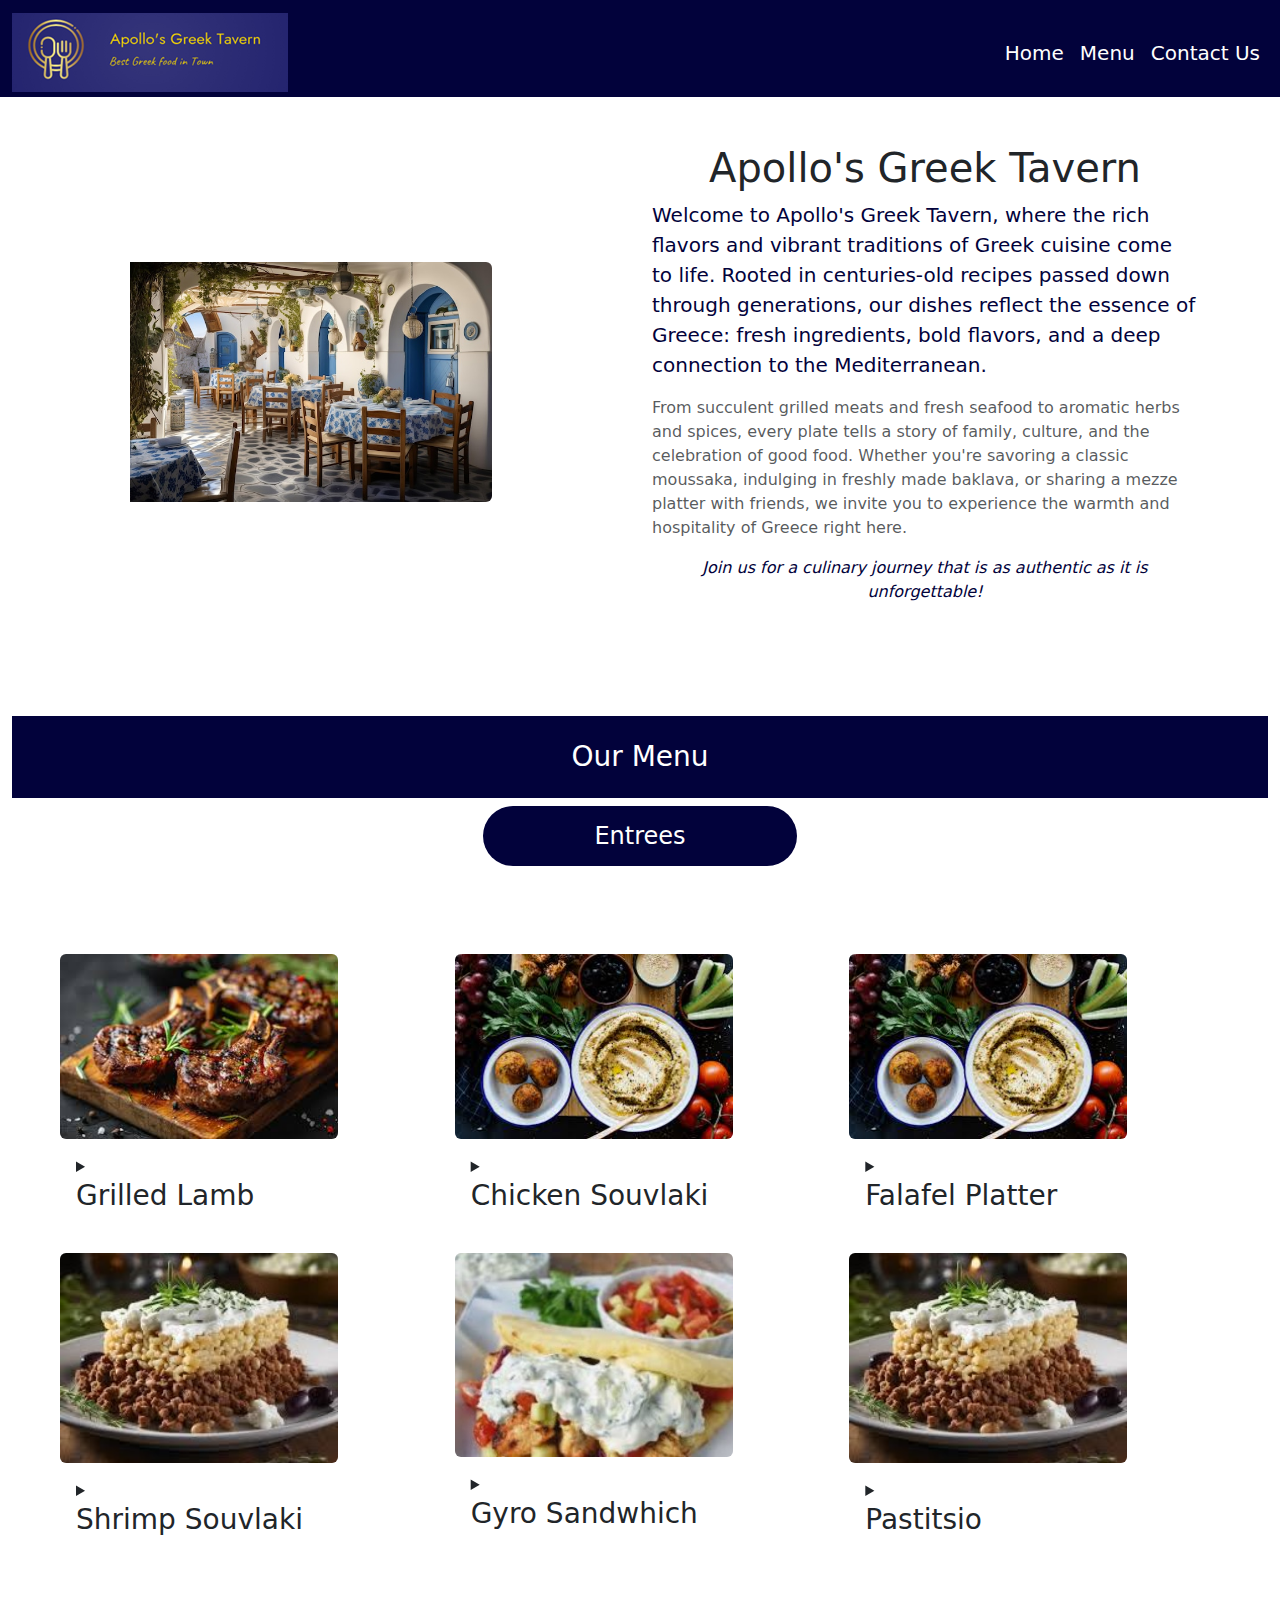
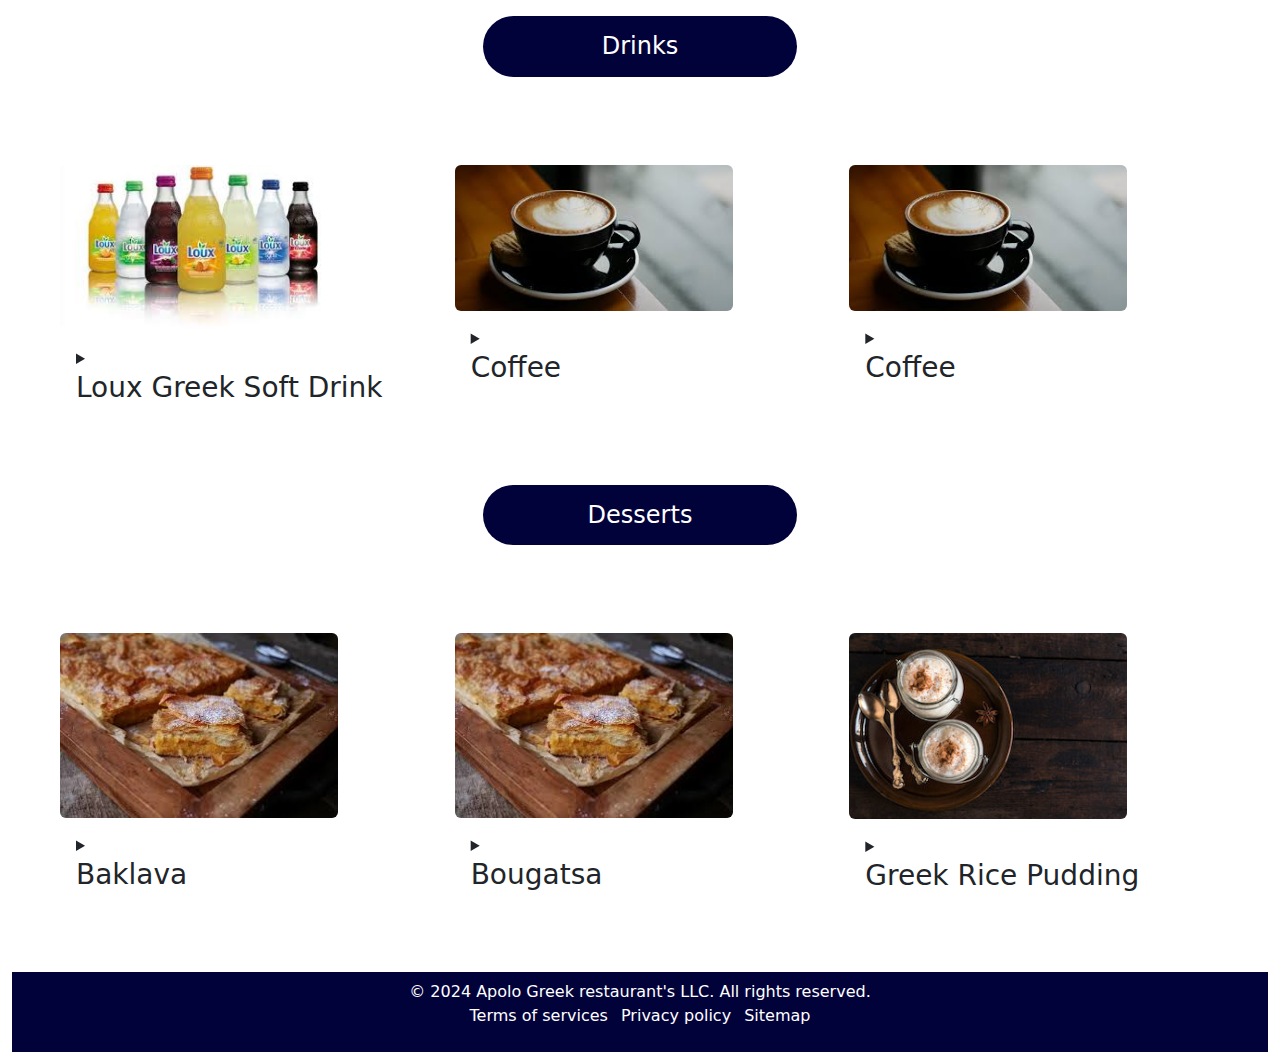
<file: index.html>
<!DOCTYPE html>
<html lang="en">

<head>
    <meta charset="UTF-8">
    <meta name="viewport" content="width=device-width, initial-scale=1.0">

    <title>Apollo Greek Restaurant </title>
    <!-- links for bootstrap -->
    
    <link href="https://cdn.jsdelivr.net/npm/bootstrap@5.3.3/dist/css/bootstrap.min.css" rel="stylesheet"
        integrity="sha384-QWTKZyjpPEjISv5WaRU9OFeRpok6YctnYmDr5pNlyT2bRjXh0JMhjY6hW+ALEwIH" crossorigin="anonymous">

    <link rel="stylesheet" href="./assets/css/style.css">

    <script src="https://cdn.jsdelivr.net/npm/bootstrap@5.3.3/dist/js/bootstrap.bundle.min.js"
        integrity="sha384-YvpcrYf0tY3lHB60NNkmXc5s9fDVZLESaAA55NDzOxhy9GkcIdslK1eN7N6jIeHz"
        crossorigin="anonymous"></script>

</head>

<body>
    <header class >
        <!-- Logo picture -->
        <nav class="navbar navbar-expand-lg fixed-top pb-0 bg-secondary">
            <div class="container-fluid">
                <a class="navbar-brand" href="#">
                    <img src="./assets/images/logo5.png" class="bg-secondary img-fluid" alt="logo">
                </a>

                <!-- Navbar toggler for mobile screens -->
                <button class="navbar-toggler bg-white" type="button" data-bs-toggle="collapse"
                    data-bs-target="#navbarNav" aria-controls="navbarNav" aria-expanded="false"
                    aria-label="Toggle navigation">
                    <span class="navbar-toggler-icon"></span>
                </button>

                <!-- Navbar items that collapse -->
                <div class="collapse navbar-collapse" id="navbarNav">
                    <ul class="navbar-nav ms-auto d-flex justify-content-around">
                        <li class="nav-item">
                            <a class="nav-link text-white fs-5" href="#">Home</a>
                        </li>
                        <li class="nav-item">
                            <a class="nav-link text-white fs-5" href="#Menu">Menu</a>
                        </li>
                        <li class="nav-item">
                            <a class="nav-link text-white fs-5" href="contact.html">Contact Us</a>
                        </li>
                    </ul>
                </div>
            </div>
        </nav>
    </header>

        <!-- picture of Apollo's Greek tavern -->
    
        <div class="container pt-5 mt-5">
            <div class="row align-items-center">
                <div class="col-md-6 mt-5">
                    <img src="./assets/images/traditional-greek-taverna-with-blue-white-decor_198067-3743.jpg"
                        class="img-fluid rounded w-75 ps-5" alt="picture of Apollo Greek Tavern">
                </div>
                <div class="col-md-6 pt-5">
                    <h1 class="h1 display-md-3 display-lg-3 text-center text-body">Apollo's Greek Tavern</h1>
                    <p class="lead text-secondary text-justify">
                        Welcome to Apollo's Greek Tavern, where the rich flavors and vibrant traditions of Greek cuisine
                        come to life.
                        Rooted in centuries-old recipes passed down through generations, our dishes reflect the essence
                        of Greece:
                        fresh ingredients, bold flavors, and a deep connection to the Mediterranean.</p>
                    <p class="text-muted text-justify">
                        From succulent grilled meats and fresh seafood to aromatic herbs and spices, every plate tells a
                        story of family, culture,
                        and the celebration of good food.
                        Whether you're savoring a classic moussaka, indulging in freshly made baklava, or sharing a
                        mezze platter with friends,
                        we invite you to experience the warmth and hospitality of Greece right here.</p>
                    <p class="fw-light text-center text-secondary fst-italic">
                        Join us for a culinary journey that is as authentic as it is unforgettable! </p>
                    
                </div>
            </div>
        </div>

  

    <!-- We have used the Bootstrap's grid system to place the contents in a responsive grid layout.
     The col-12 col-md-4 class ensures the card takes full width on smaller screens 
     but only 1/3 of the row (col-md-4) on medium and larger screens.

     img-fluid makes the image responsive.

     sm - small device (mobile - landscape)
         md- medium device - tab
  
 -->
    <main class="container-fluid pt-5 mt-5" id="Menu">
        <section>
            <h3 class="h3 text-center text-white bg-secondary p-4">Our Menu</h3>
            <!-- Entrees -->
            <div class="d-flex justify-content-center">
                <div class="w-25 h-20 bg-secondary text-white py-3 h4 text-center rounded-pill ">Entrees </div>
            </div>
            <div class="row mt-4 g-8 p-3 p-md-5 d-flex justify-content-around">
                <div class="col-12 col-md-4 mt-2">
                    <div class="card   h-100 " style="border: none;">
                        <img class="img-fluid rounded w-75" src="./assets/images/lambchops.jpg" alt="lamb chops">
                        <div class="card-body text-sucess ">
    <!-- To create a collapsible scetion we have used details and summary. -->
                            <details>
                                <summary>
                                    <h3 class="mb-3">Grilled Lamb</h3>
                                </summary>
                                <p class="fw-light">
                                    Lamb marinated and grilled to perfection,
                                    Served with olive oil, lemon sauce and rosemary. </p>
                                <span class="fw-light text-secondary">$34.99</span>
                                <!-- <button type="button" class="btn btn-info">Add to Order</button> -->
                            </details>
                        </div>
                    </div>
                </div>

                <!-- item2 -->
                    <div class="col-12 col-md-4 mt-2">
                    <div class="card text-sucess h-100" style="border: none;">
                       <img class="img-fluid rounded w-75" src="./assets/images/falafel.jpeg" alt="chicken souvlaki">
                        <div class="card-body">
                            <details>
                                <summary>
                                    <h3 class="mb-3">Chicken Souvlaki</h3>
                                </summary>
                                <p>Grilled chicken with garlic fries, pita bread,
                                    lettuce,vcherry tomatoes, fresh chopped orgegano. </p>
                                <span>$23.00</span>
                            </details>
                        </div>
                    </div>
                </div>
                <!-- item3 -->
                    <div class="col-12 col-md-4 mt-2">
                    <div class="card text-sucess h-100" style="border: none;">
                        <img class="img-fluid rounded w-75" src="./assets/images/falafel.jpeg" alt="falafel platter">
                        <div class="card-body">
                            <details>
                                <summary>
                                    <h3 class="mb-3">Falafel Platter</h3>
                                </summary>
                                <p>Falafel platter with hummus, tabbouleh & makali with
                                    sides of fresh lemons, black olives, cucumber, lettuce
                                    and pita bread</p>
                                <span>$22.00</span>
                            </details>
                        </div>
                    </div>
                </div>

                <div class="col-12 col-md-4 mt-2">
                    <div class="card text-sucess h-100" style="border: none;">
                        <img class="img-fluid rounded w-75" src="./assets/images/pastitsio1.jpg" alt="shrimpsouvlaki">
                        <div class="card-body">
                            <details>
                                <summary>
                                    <h3 class="mb-3">Shrimp Souvlaki</h3>
                                </summary>
                                <p> Grilled shrimp in a skillet with Mediterranean
                                    marinade, garlic and fresh herbs </p>
                                <span>$17.00</span>
                            </details>
                        </div>
                    </div>
                </div>

                <div class="col-12 col-md-4 mt-2">
                    <div class="card text-sucess h-100" style="border: none;">
                        <img class="img-fluid rounded w-75" src="./assets/images/gyro2.jpg" alt="ChickenGyro">
                        <div class="card-body">
                            <details>
                                <summary>
                                    <h3 class="mb-3">Gyro Sandwhich</h3>
                                </summary>
                                <p> Grilled shrimp in a skillet with Mediterranean
                                    marinade, garlic and fresh herbs </p>
                                <span>$18.00</span>
                            </details>
                        </div>
                    </div>
                </div>

                <div class="col-12 col-md-4 mt-2">
                    <div class="card text-sucess h-100" style="border: none;">
                        <img class="img-fluid rounded w-75" src="./assets/images/pastitsio1.jpg" alt="pastitsio">
                        <div class="card-body">
                            <details>
                                <summary>
                                    <h3 class="mb-3">Pastitsio</h3>
                                </summary>
                                <p> Greek lasagna made of layers of pasta, meat
                                    sauce, and a topping of creamy béchamel. </p>
                                <span>$24.99</span>
                            </details>
                        </div>
                    </div>
                </div>              
            </div>
        </section>


        <!--   Drnks -->
        <section>
            <div class="d-flex justify-content-center">
                <div class="w-25 h-20 bg-secondary text-white py-3 h4 text-center  rounded-pill">Drinks </div>
            </div>

            <div class="row mt-4 g-8 p-3 p-md-5 d-flex justify-content-around">

                <div class="col-12 col-md-4 mt-2">
                    <div class="card text-sucess h-100" style="border: none;">
                        <img class="img-fluid rounded w-75 " src="./assets/images/louxdrink.jpg" alt="greeksoda">
                        <div class="card-body">
                            <details>
                                <summary>
                                    <h3 class="mb-3">Loux Greek Soft Drink</h3>
                                </summary>
                                <p> Lemon, Orange, Sour Cherry Soda, (Lemonade) </p>
                                <span>$24.99</span>
                            </details>
                        </div>
                    </div>
                </div>


                <div class="col-12 col-md-4 mt-2">
                    <div class="card text-sucess h-100" style="border: none;">
                        <img class="img-fluid rounded w-75" src="./assets/images/capuccino.jpg" alt="Coffee">
                        <div class="card-body">
                            <details>
                                <summary>
                                    <h3 class="mb-3">Coffee</h3>
                                </summary>
                                <p> Capuccino, Expresso </p>
                                <span>$24.99</span>
                            </details>
                        </div>
                    </div>
                </div>

                <div class="col-12 col-md-4 mt-2">
                    <div class="card text-sucess h-100" style="border: none;">
                        <img class="img-fluid rounded w-75" src="./assets/images/capuccino.jpg" alt="Coffee">
                        <div class="card-body">
                            <details>
                                <summary>
                                    <h3 class="mb-3">Coffee</h3>
                                </summary>
                                <p> Capuccino, Expresso </p>
                                <span>$24.99</span>
                            </details>
                        </div>
                    </div>
                </div>
            </div>
        </section>


        <!-- desserts -->

        <section>
            <div class="d-flex justify-content-center">
                <div class="w-25 h-20 bg-secondary text-white py-3 h4 text-center rounded-pill">Desserts </div>
            </div>

            <div class="row mt-4 g-8 p-3 p-md-5 d-flex justify-content-around">
                <div class="col-12 col-md-4 mt-2">
                    <div class="card text-sucess h-100" style="border: none;">
                        <img class="img-fluid rounded w-75" src="./assets/images/Bougatsa.jpeg" alt="greeksoda">
                        <div class="card-body">
                            <details>
                                <summary>
                                    <h3 class="mb-3">Baklava</h3>
                                </summary>
                                <p> Baklava. Consists of nuts, cinnamon, honey syrup and
                                    phyllo sheets.</p>
                                <span>$24.99</span>
                            </details>
                        </div>
                    </div>
                </div>

                <!-- dessert2 -->
                <div class="col-12 col-md-4 mt-2">
                    <div class="card text-sucess h-100" style="border: none;">
                        <img class="img-fluid rounded w-75" src="./assets/images/Bougatsa.jpeg" alt="Bougatsa">
                        <div class="card-body">
                            <details>
                                <summary>
                                    <h3 class="mb-3">Bougatsa</h3>
                                </summary>
                                <p> Creamy Greek custard with buttery, crispy phyllo
                                    sheet, topped with melted butter, icing and cinnamon </p>
                                <span>$24.99</span>
                            </details>
                        </div>
                    </div>
                </div>

                <div class="col-12 col-md-4 mt-2">
                    <div class="card text-sucess h-100" style="border: none;">
                        <img class="img-fluid rounded w-75" src="./assets/images/ricepudding.jpeg" alt="Coffee">
                        <div class="card-body">
                            <details>
                                <summary>
                                    <h3 class="mb-3">Greek Rice Pudding</h3>
                                </summary>
                                <p> Greek dessert made with rice and milk topped with ground cinnamon.
                                </p>
                                <span>$24.99</span>
                            </details>
                        </div>
                    </div>
                </div>
            </div>
            </div>

            </div>

        </section>

        <footer class="p-3 bg-secondary">
            <div class="row">
                  <p class="text-center text-white">© 2024 Apolo Greek restaurant's LLC. All rights reserved.</p>
            </div>

            <div class="col ">
                <ul class="list-inline text-center">
                    <li class="list-inline-item text-center"><a class="text-white text-decoration-none" href="#">Terms
                            of
                            services</a></li>
                    <li class="list-inline-item"><a class="text-white text-decoration-none" href="#">Privacy
                            policy</a></li>
                    <li class="list-inline-item"><a class="text-white text-decoration-none" href="#">Sitemap</a>
                    </li>
                </ul>
            </div>
           
        </footer>
        <!-- <script src="assets/javascript/order.js"></script> -->
</body>
</html>
</file>
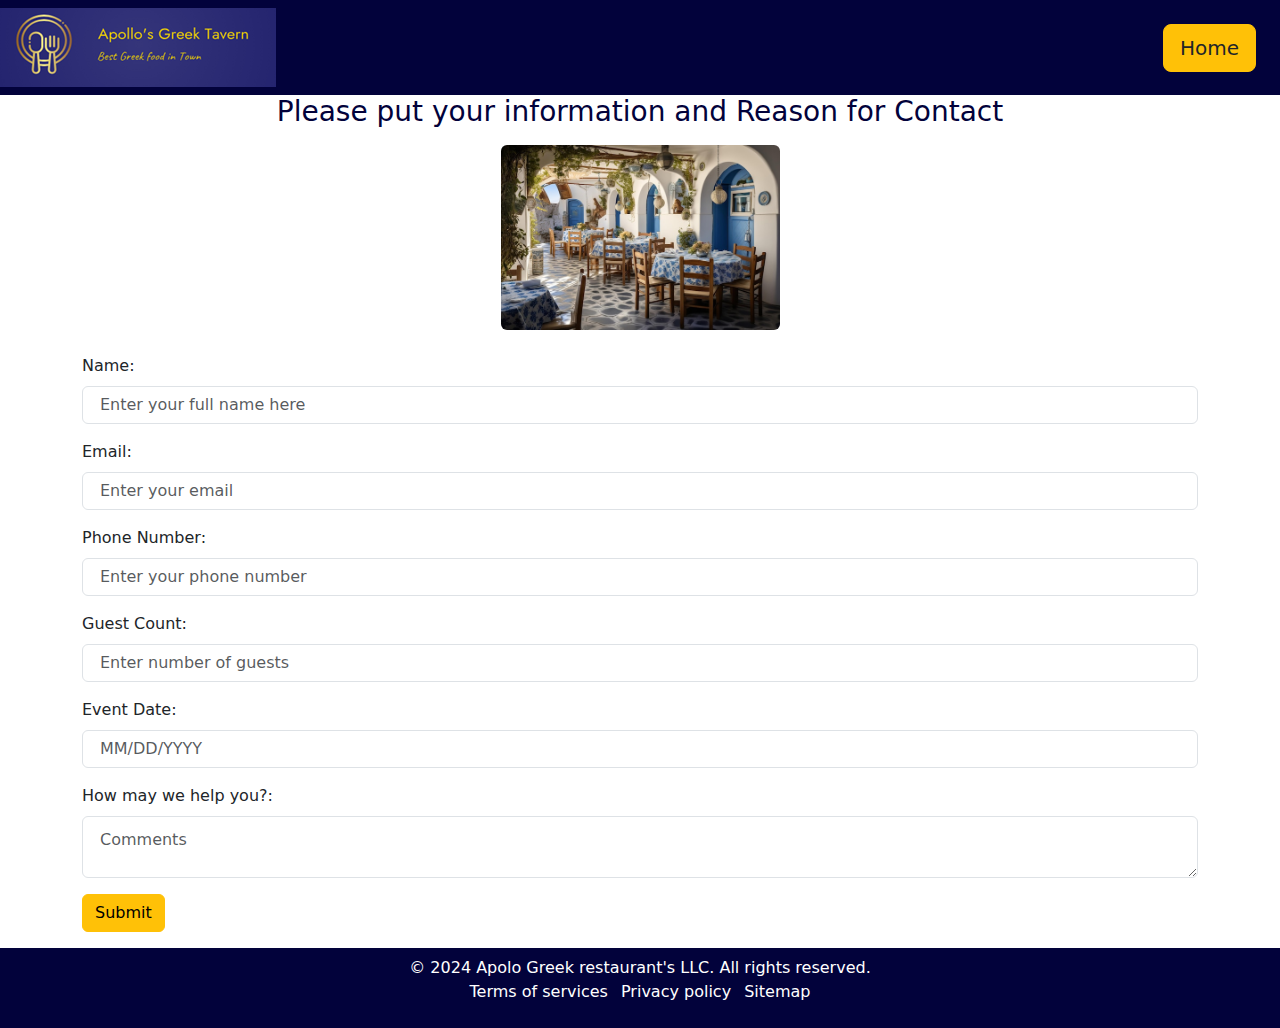
<file: contact.html>
<!DOCTYPE html>
<html lang="en">

<head>
	<meta charset="UTF-8">
	<meta name="viewport" content="width=device-width, initial-scale=1.0">
	<title>Contact Us - Apollo's Greek Tavern</title>
	<link rel="stylesheet" href="./assets/css/form.css">
	<style>
		.form-control::placeholder {
			padding: 5px;
			border-radius: 4px;
		}
	</style>
	<link href="https://cdn.jsdelivr.net/npm/bootstrap@5.3.3/dist/css/bootstrap.min.css" rel="stylesheet"
		integrity="sha384-QWTKZyjpPEjISv5WaRU9OFeRpok6YctnYmDr5pNlyT2bRjXh0JMhjY6hW+ALEwIH" crossorigin="anonymous">
		<link rel="stylesheet" href="./assets/css/style.css">	
</head>

<body>
	<header>
	<div class="navbar d-flex bg-secondary ">		
			<img src="assets/images/logo5.png" alt="Apollo's Greek Tavern Logo" class="img-fluid w-40">
		<ul class="nav">
			<li class="nav-item">
				<a class="btn btn-warning text-dark btn-lg flex-end me-4 text-decoration-none" href="index.html">Home</a>
			</li>
		</ul>
</header>
<main>

	<div class="container ">
		<h3 class=" h3 text-center text-secondary">Please put your information and Reason for Contact</h3>
		<div class="text-center mt-3">
			<img src="assets/images/traditional-greek-taverna-with-blue-white-decor_198067-3743.jpg"
				alt="Apollo's Greek Tavern" class="img-fluid mb-4 rounded w-25">

		</div>
		<form class="d-flex flex-column">

			<div class="mb-3">
				<label for="name" class="form-label">Name:</label>
				<input type="text" class="form-control" id="name" name="name" placeholder="Enter your full name here"
					required>
			</div>
			<div class="mb-3">
				<label for="email" class="form-label">Email:</label>
				<input type="email" class="form-control" id="email" name="email" placeholder="Enter your email"
					required>
			</div>
			<div class="mb-3">
				<label for="phone" class="form-label">Phone Number:</label>
				<input type="tel" class="form-control" id="phone" name="phone" placeholder="Enter your phone number"
					required>
			</div>
			<div class="mb-3">
				<label for="guests" class="form-label">Guest Count:</label>
				<input type="number" class="form-control" id="guests" name="guests" placeholder="Enter number of guests"
					min="1" required>
			</div>
			<div class="mb-3">
				<label for="date" class="form-label">Event Date:</label>
				<input type="text" type="date" class="form-control" id="date" name="date" placeholder="MM/DD/YYYY"
					pattern="\d{2}/\d{2}/\d{4}" required>
			</div>
			<div class="mb-3">
				<label for="description" class="form-label">How may we help you?:</label>
				<textarea class="form-control" id="description" name="description" placeholder="Comments"
					required></textarea>
			</div>
			<div >
			<button type="submit" class="btn btn-warning mb-3 center">Submit</button>
		</div>

			<div id="successModal" class="modal">
				<div class="modal-content">
					<span class="close">&times;</span>
					<p>Your info has been successfully submitted. We will contact you soon. Thank you!</p>
				</div>
			</div>
		</form>
	</div>
</main>
	<footer class="p-3 bg-secondary">
		<div class="row">
			  <p class="text-center text-white">© 2024 Apolo Greek restaurant's LLC. All rights reserved.</p>
		</div>

		<div class="col ">
			<ul class="list-inline text-center">
				<li class="list-inline-item text-center"><a class="text-white text-decoration-none" href="#">Terms
						of
						services</a></li>
				<li class="list-inline-item"><a class="text-white text-decoration-none" href="#">Privacy
						policy</a></li>
				<li class="list-inline-item"><a class="text-white text-decoration-none" href="#">Sitemap</a>
				</li>
			</ul>
		</div>
	   
	</footer>

	<script src="https://cdn.jsdelivr.net/npm/bootstrap@5.3.3/dist/js/bootstrap.bundle.min.js"
		integrity="sha384-YvpcrYf0tY3lHB60NNkmXc5s9fDVZLESaAA55NDzOxhy9GkcIdslK1eN7N6jIeHz"
		crossorigin="anonymous"></script>
	<script src="./assets/javascript/Form.Js"></script>
</body>


</html>
</file>
<file: assets/css/style.css>
:root {
 /* --bs-primary-rgb:255, 0, 0; */
  --bs-primary-rgb:102, 0, 255;
  /* --bs-warning-rgb:248, 248, 109; */
  --bs-warning-rgb:8, 49, 61;
  --bs-secondary-rgb:2, 2, 59;
  --bs-body-rgb:229.196,13;
/*--bs-secondary-rgb:rgb(229, 196, 13); */ 
}



footer{
  line-height: 0.5rem;
}
</file>
<file: assets/css/form.css>
.modal {
  display: none;
  position: fixed;
  z-index: 1;
  left: 0;
  top: 0;
  width: 100%;
  height: 100%;
  overflow: auto;
  background-color: rgb(0,0,0);
  background-color: rgba(0,0,0,0.4);
}

.modal-content {
  background-color: #fefefe;
  margin: 15% auto;
  padding: 20px;
  border: 1px solid #888;
  width: 80%;
}

.close {
  color: #aaa;
  float: right;
  font-size: 28px;
  font-weight: bold;
}

.close:hover,
.close:focus {
  color: black;
  text-decoration: none;
  cursor: pointer;
}
</file>
